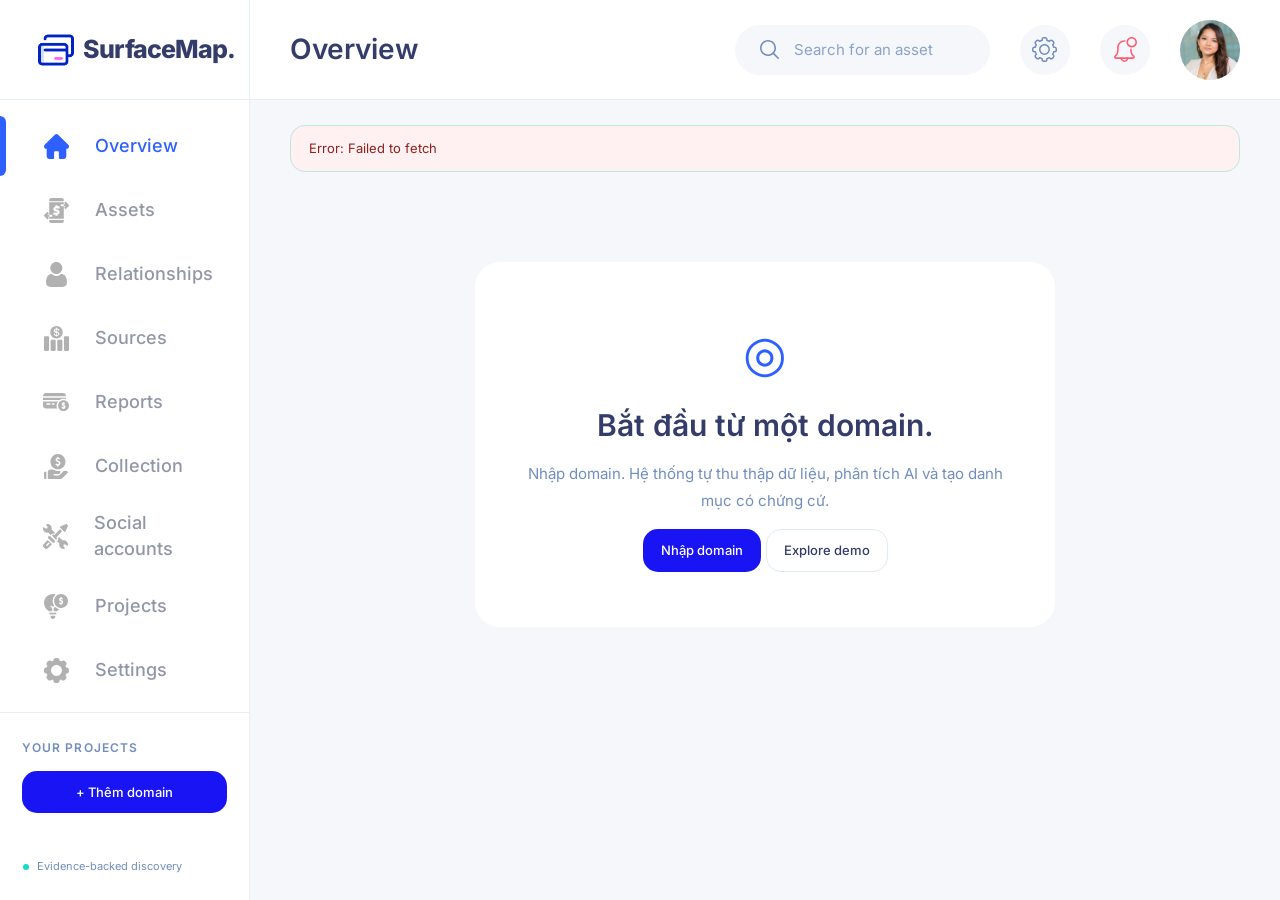
<file: app/FE/index.html>
<!doctype html>
<html lang="en">
<head>
  <meta charset="utf-8" />
  <meta name="viewport" content="width=device-width, initial-scale=1" />
  <title>Surface Map AI — Overview</title>
  <link rel="stylesheet" href="./styles.css?v=12" />
  <link rel="stylesheet" href="./extra.css?v=5" />
</head>
<body>
  <header class="topbar">
    <a class="brand" href="#overview"><img src="./assets/imgIconfinderVector65094737921.png" alt="" width="36" height="36" /><strong>SurfaceMap.</strong></a>
    <div class="headerMain">
      <button class="mobileMenu" id="menuBtn" aria-label="Toggle navigation" aria-expanded="false">☰</button>
      <h1 id="pageTitle">Overview</h1>
      <label class="headerSearch"><img src="./assets/imgGroup6.svg" alt="" /><input id="globalSearch" placeholder="Search for an asset" aria-label="Search for an asset" /></label>
      <div class="headerActions">
        <button id="headerSettings" class="iconButton" aria-label="Project settings"><img src="./assets/imgGroup4.svg" alt="" /></button>
        <button id="notificationsBtn" class="iconButton" aria-label="View claims needing review"><img src="./assets/imgGroup5.svg" alt="" /></button>
        <button id="profileBtn" class="avatar" aria-label="Choose a project"><img src="./assets/imgPexelsChristinaMorillo11816902.png" alt="" /></button>
      </div>
    </div>
  </header>
  <main class="layout">
    <aside class="sidebar" id="sidebar">
      <nav aria-label="Main navigation"><a class="navItem active" href="#overview"><span class="navIcon"><img src="./assets/imgHome2.svg" alt="" /></span><span>Overview</span></a>
<a class="navItem " href="#assetsSection"><span class="navIcon"><img src="./assets/img17Transfer.svg" alt="" /></span><span>Assets</span></a>
<a class="navItem " href="#relationshipsSection"><span class="navIcon"><img src="./assets/imgUser31.svg" alt="" /></span><span>Relationships</span></a>
<a class="navItem " href="#sourcesSection"><span class="navIcon"><img src="./assets/imgLayer11.svg" alt="" /></span><span>Sources</span></a>
<a class="navItem " href="#reportsSection"><span class="navIcon"><img src="./assets/imgGroup13.svg" alt="" /></span><span>Reports</span></a>
<a class="navItem " href="#collectionSection"><span class="navIcon"><img src="./assets/imgGroup14.svg" alt="" /></span><span>Collection</span></a>
<a class="navItem " href="#socialSection"><span class="serviceIcon"><img class="servicePart part7" src="./assets/imgGroup7.svg" alt="" /><img class="servicePart part8" src="./assets/imgGroup8.svg" alt="" /><img class="servicePart part9" src="./assets/imgGroup9.svg" alt="" /><img class="servicePart part10" src="./assets/imgGroup10.svg" alt="" /><img class="servicePart part11" src="./assets/imgGroup11.svg" alt="" /><img class="servicePart part12" src="./assets/imgGroup12.svg" alt="" /></span><span>Social accounts</span></a>
<a class="navItem " href="#workspaceSection"><span class="navIcon"><img src="./assets/imgGroup15.svg" alt="" /></span><span>Projects</span></a>
<button class="navItem" id="navSettings"><span class="navIcon"><img src="./assets/imgSettingsSolid1.svg" alt="" /></span><span>Settings</span></button></nav>
      <section class="workspace" id="workspaceSection"><h2>Your projects</h2><button id="newProjectBtn" class="primary full">+ Thêm domain</button><div id="projectList"></div></section>
      <div class="sidebarFoot"><span class="onlineDot"></span> Evidence-backed discovery</div>
    </aside>
    <section class="content" id="overview">
      <div id="runMessage" class="notice" role="status" hidden></div>
      <div id="emptyState" class="empty"><div class="emptyIcon">◎</div><h1>Bắt đầu từ một domain.</h1><p>Nhập domain. Hệ thống tự thu thập dữ liệu, phân tích AI và tạo danh mục có chứng cứ.</p><button id="startProjectBtn" class="primary">Nhập domain</button> <button id="emptyDemoBtn" class="secondary">Explore demo</button></div>
      <div id="appView" hidden>
        <div class="overviewGrid">
          <section class="cardSection"><div class="sectionTitle"><h2>My inventory</h2><a href="#assetsSection">See all</a></div><div id="stats" class="stats"></div></section>
          <section class="recentSection"><div class="sectionTitle"><h2>Recent observations</h2></div><div id="recentActivity" class="recentCard"></div></section>
          <section class="activitySection"><div class="sectionTitle"><h2>Discovery activity</h2><span class="muted">Last 7 days</span></div><div class="chartCard"><div class="chartLegend"><span><i class="legendDot teal"></i>Assets</span><span><i class="legendDot blue"></i>Sources</span></div><div id="activityChart" class="activityChart"></div></div></section>
          <section class="breakdownSection"><div class="sectionTitle"><h2>Asset statistics</h2></div><div class="chartCard breakdownCard" id="assetBreakdown"></div></section>
        </div>
        <div class="lowerGrid">
          <section class="quickSection"><div class="sectionTitle"><h2>Quick actions</h2></div><div class="quickCard"><div class="quickIntro"><span class="actionOrb">↗</span><div><strong>Keep your inventory current</strong><p>Collect only within your declared scope.</p></div></div><div class="quickButtons"><button id="collectBtn" class="primary">Run collection <span>→</span></button><button id="fullCollectBtn" class="secondary">Full collection</button><button id="demoBtn" class="secondary">Load demo</button></div></div></section>
          <section class="historySection"><div class="sectionTitle"><h2>Observation history</h2></div><div class="chartCard historyCard" id="historyChart"></div></section>
        </div>
        <div class="projectHead" id="reportsSection"><div><div class="eyebrow" id="projectMode"></div><h1 id="projectName"></h1><p id="projectMeta" class="muted"></p></div><div class="actions"><button id="editProjectBtn" class="secondary">Edit project / scope</button><a id="jsonLink" class="button secondary">JSON report</a><a id="csvLink" class="button secondary">CSV assets</a><a id="htmlLink" class="button secondary">HTML report</a><button id="deleteProjectBtn" class="danger">Delete project</button></div></div>
        <section class="panel" id="assetsSection"><div class="panelHead"><h2>Assets</h2><div class="filters"><select id="assetClass"><option value="">All classifications</option><option>controlled</option><option>third_party</option><option>candidate</option><option>insufficient_evidence</option><option>rejected</option></select><select id="assetConfidence"><option value="0">All confidence ranks</option><option value="0.8">Rank ≥ 0.8</option><option value="0.5">Rank ≥ 0.5</option></select><input id="assetSeenAfter" type="datetime-local" aria-label="Observed after" /><input id="assetSource" placeholder="Filter source" /><input id="assetSearch" placeholder="Search assets" /><select id="assetType"><option value="">All types</option></select><select id="assetStatus"><option value="">All statuses</option><option>confirmed</option><option>related</option><option>discovered</option><option>needs_review</option></select></div></div><div class="tableWrap"><table><thead><tr><th>Type</th><th>Value</th><th>Status</th><th>Source</th></tr></thead><tbody id="assetRows"></tbody></table></div></section><section class="panel" id="graphSection"><div class="panelHead"><h2>Relationship map</h2><span class="legend"><i class="dot confirmed"></i> confirmed <i class="dot related"></i> related <i class="dot needs_review"></i> needs review</span></div><div class="filters"><select id="graphStatus"><option value="">All relations</option><option>confirmed</option><option>related</option><option>needs_review</option><option>rejected</option></select><select id="graphDepth"><option value="0">All depths</option><option value="1">Depth 1 from organization</option><option value="2">Depth 2 from organization</option></select></div><div id="graph" class="graph"></div></section><section class="panel" id="relationshipsSection"><div class="panelHead"><h2>Evidence-backed relationships</h2><select id="relationshipStatus" aria-label="Filter relationships"><option value="">All statuses</option><option>confirmed</option><option>related</option><option>needs_review</option><option>rejected</option></select></div><div class="tableWrap"><table><thead><tr><th>Subject</th><th>Relationship</th><th>Object</th><th>Class</th><th>Status</th><th>Confidence</th><th>Source</th></tr></thead><tbody id="relationshipRows"></tbody></table></div></section>
        <section class="panel" id="sourcesSection"><div class="panelHead"><h2>Saved sources</h2><span class="muted">Snapshots with traceable evidence</span></div><div class="tableWrap"><table><thead><tr><th>Source</th><th>Collected</th><th>Snapshot hash</th></tr></thead><tbody id="sourcesRows"></tbody></table></div></section><section class="panel" id="sourcePanel" hidden><h2>Source snapshot</h2><div id="sourceContent"></div></section><section class="panel" id="collectionSection"><div class="panelHead"><h2>Collection logs</h2><span class="muted">Each collector is isolated; errors do not discard other records.</span></div><div class="tableWrap"><table><thead><tr><th>Collector</th><th>Status</th><th>Records</th><th>Duration</th><th>Message</th></tr></thead><tbody id="collectorRows"></tbody></table></div></section>
        <section class="panel" id="socialSection"><div class="panelHead"><h2>Brands and public social accounts</h2><span class="muted">Platform pages are verified only with source-backed links or explicit manual evidence.</span></div><div class="tableWrap"><table><thead><tr><th>Platform</th><th>Profile</th><th>Verification</th><th>Reason</th></tr></thead><tbody id="socialRows"></tbody></table></div></section>
        <section id="assetPanel" class="panel" hidden><h2>Asset observations</h2><div id="assetContent"></div></section><section id="claimPanel" class="panel claim" hidden><h2>Claim detail</h2><div id="claimContent"></div></section>
      </div>
    </section>
  </main>
  <dialog id="projectDialog"><form method="dialog" id="projectForm"><h2>New project</h2><label>Organization name<input name="organization_name" required value="Example Organization" /></label><label>Official website<input name="official_website" required value="https://example.org/" /></label><label>Root domain<input name="root_domain" placeholder="example.org" /></label><label>Allowed domains<input name="allowed_domains" required value="example.org" /><small>Comma separated; subdomains are allowed.</small></label><label>Aliases<input name="aliases" placeholder="Example, Example Labs" /></label><label>Brands<input name="brands" placeholder="Example Labs" /></label><label>Known social accounts (JSON)<textarea name="known_social_accounts" placeholder='[{"platform":"github","url":"https://github.com/example"}]'></textarea></label><label>Authorized assets (comma separated)<input name="authorized_assets" placeholder="https://app.example.org" /></label><label>Authorized scopes (JSON)<textarea name="authorized_scopes" placeholder='[{"kind":"hostname","value":"app.example.org","allowed_tests":["http","tls"]}]'></textarea><small>Active checks require explicit hosts or scopes. Empty scope blocks active checks.</small></label><label>Mode<select name="mode"><option value="passive">passive</option><option value="authorized">authorized</option></select></label><label>Notes<textarea name="notes"></textarea></label><div class="dialogActions"><button type="button" id="cancelProjectBtn" value="cancel" class="secondary">Cancel</button><button value="default" class="primary">Create</button></div></form></dialog>

  <dialog id="setupDialog" aria-labelledby="setupTitle">
    <form id="domainSetupForm">
      <h2 id="setupTitle">Thêm domain</h2>
      <p class="muted">Hệ thống tự tạo project, thu thập dữ liệu và phân tích AI.</p>
      <label for="setupDomain">Domain</label>
      <input id="setupDomain" name="domain" placeholder="example.org" required maxlength="320" autocomplete="off" autocapitalize="none" spellcheck="false" autofocus />
      <p id="setupError" class="formError" role="alert" hidden></p>
      <div class="dialogActions"><button type="button" id="cancelSetupBtn" class="secondary">Hủy</button><button id="setupSubmit" type="submit" class="primary">Bắt đầu</button></div>
    </form>
  </dialog>
  <script src="./config.js?v=1"></script>
  <script src="./app.js?v=13"></script>
</body>
</html>
</file>
<file: app/FE/styles.css>
@import url('./assets/fonts.css');
:root{--bg:#f5f7fa;--ink:#343c6a;--muted:#718ebf;--blue:#2d60ff;--violet:#1814f3;--teal:#16dbcc;--line:#e6eff5;font-family:Inter,Arial,sans-serif;color:var(--ink);background:var(--bg);font-synthesis:none;line-height:1.45}
*{box-sizing:border-box}html{scroll-behavior:smooth;scroll-padding-top:125px}body{margin:0}button,input,select,textarea{font:inherit}button{cursor:pointer}button,a,input,select,textarea{outline-offset:4px}a{color:var(--blue);text-decoration:none}[hidden]{display:none!important}img{display:block}h1,h2,h3,p{margin-top:0}.muted,small{color:var(--muted)}.muted{font-size:13px}small{font-size:12px}
.topbar{height:100px;display:flex;align-items:center;background:white;border-bottom:1px solid var(--line);position:sticky;top:0;z-index:20}.brand{width:250px;flex:none;height:100%;display:flex;gap:9px;align-items:center;padding-left:38px;border-right:1px solid var(--line);color:var(--ink)}.brand strong{font-size:25px;font-weight:800;letter-spacing:-1px}.headerMain{display:flex;gap:30px;align-items:center;padding:20px 40px;width:calc(100% - 250px)}.headerMain h1{font-size:28px;font-weight:600;margin:0;flex:1}.headerSearch{width:255px;height:50px;border-radius:40px;display:flex;gap:15px;align-items:center;padding:0 25px;background:var(--bg)}.headerSearch img{flex:none}.headerSearch input{background:transparent;border:0;min-width:0;width:100%;padding:0;font-size:15px;color:var(--ink)}input::placeholder,textarea::placeholder{color:#8ba3cb}.headerActions{display:flex;align-items:center;gap:30px}.iconButton{padding:0;display:grid;place-items:center;border:0;background:transparent;width:50px;height:50px;border-radius:50%}.iconButton:hover{box-shadow:0 0 0 3px var(--line)}.avatar{padding:0;border:0;border-radius:50%;width:60px;height:60px;overflow:hidden;position:relative;background:var(--bg);flex:none}.avatar img{position:absolute;width:138.462px;height:92.308px;max-width:none;left:-58.154px;top:0}.mobileMenu{display:none}
.layout{display:grid;grid-template-columns:250px minmax(0,1fr);min-height:calc(100vh - 100px)}.sidebar{background:white;border-right:1px solid var(--line);position:sticky;top:100px;height:calc(100vh - 100px);overflow-y:auto;padding-top:14px}.navItem{position:relative;display:flex;align-items:center;gap:26px;min-height:64px;padding:12px 30px 12px 43px;width:100%;background:none;border:0;text-align:left;font-size:18px;font-weight:500;color:#9297a8}.navItem:hover{color:var(--blue);background:#f8faff}.navItem.active{color:var(--blue)}.navItem.active:before{content:'';position:absolute;left:0;top:2px;bottom:2px;width:6px;border-radius:0 10px 10px 0;background:var(--blue)}.navIcon{display:grid;place-items:center;flex:none;width:26px;height:26px}.serviceIcon{position:relative;display:block;width:25px;height:25px;flex:none}.servicePart{position:absolute}.part7{right:0;top:0}.part8{left:0;bottom:0}.part9{left:21.36%;top:50.36%}.part10{left:35.5%;top:23.11%}.part11{right:.05%;bottom:.04%}.part12{left:0;top:0}.workspace{padding:26px 22px 16px;margin-top:10px;border-top:1px solid var(--line)}.workspace h2{font-size:12px;font-weight:600;letter-spacing:.09em;text-transform:uppercase;color:var(--muted);margin-bottom:14px}.sidebarFoot{font-size:11px;color:var(--muted);display:flex;gap:8px;align-items:center;padding:20px 23px}.onlineDot{width:6px;height:6px;background:var(--teal);border-radius:50%}
.content{min-width:0;width:100%;max-width:1500px;padding:25px 40px 40px;margin:0 auto}.sectionTitle{display:flex;align-items:center;justify-content:space-between;gap:12px;margin:0 0 18px;min-height:27px}.sectionTitle h2{font-size:22px;font-weight:600;line-height:1.2;margin:0}.cardSection>.sectionTitle,.recentSection>.sectionTitle,.quickSection>.sectionTitle,.historySection>.sectionTitle{margin-bottom:20px}.sectionTitle a{font-size:17px;font-weight:600;color:var(--ink)}.overviewGrid{display:grid;grid-template-columns:minmax(0,730fr) minmax(0,350fr);gap:24px 30px}.stats{display:grid;grid-template-columns:repeat(2,minmax(0,1fr));gap:30px}.inventoryCard{height:235px;min-width:0;border-radius:25px;background:white;border:1px solid #dfeaf2;overflow:hidden;font-family:Lato,Inter,Arial,sans-serif}.inventoryCard.featured{color:white;border:0;background:linear-gradient(115deg,#4c49ed 2.61%,#0a06f4 101.2%)}.cardBody{padding:22px 25px;position:relative;height:165px}.cardEyebrow{font-size:12px;color:var(--muted);margin:0}.featured .cardEyebrow{color:#ffffffb3}.cardNumber{font-size:25px;font-weight:700;line-height:1.15;margin-top:2px}.cardChip{position:absolute;right:25px;top:25px;width:34.771px;height:34.771px}.cardFacts{display:flex;gap:24px;margin-top:26px}.cardFacts>div{min-width:0;flex:1}.cardFacts strong{display:block;font-size:15px;font-weight:600;margin-top:3px;white-space:nowrap;overflow:hidden;text-overflow:ellipsis}.cardFooter{display:flex;justify-content:space-between;align-items:center;gap:14px;height:70px;border-top:1px solid #dfeaf2;padding:18px 25px;font-size:20px;font-weight:600}.featured .cardFooter{border:0;background:linear-gradient(#ffffff26,#ffffff00)}.cardFooter span{overflow:hidden;white-space:nowrap;text-overflow:ellipsis}.cardFooter picture{flex:none}.cardFooter img{flex:none}.recentCard{height:235px;border-radius:25px;background:white;padding:20px 24px;display:flex;flex-direction:column;justify-content:center;gap:10px}.observationItem{display:flex;gap:14px;align-items:center;min-width:0;cursor:pointer;border:0;background:none;text-align:left;padding:0;width:100%;color:var(--ink)}.observationItem:hover .observationText strong{color:var(--blue)}.observationIcon{position:relative;width:55px;height:55px;flex:none}.observationArtwork{position:absolute;top:0;left:0;width:55px;height:55px}.observationArtwork>img:first-child{position:absolute;inset:0}.observationArtwork>img:last-child{position:absolute;left:15.697px;top:15.697px}.icon1>img:last-child{left:17.063px;top:20.218px}.icon2>img:last-child{left:18.872px;top:16.624px}.observationText{min-width:0;flex:1}.observationText strong{font-size:14px;font-weight:500;display:block;overflow:hidden;text-overflow:ellipsis;white-space:nowrap}.observationText small{display:block;font-size:12px;margin-top:5px}.observationItem>.status{padding:3px 5px;font-size:9px;max-width:70px}
.chartCard{border-radius:25px;background:white;padding:25px;height:322px;overflow:hidden}.chartLegend{display:flex;justify-content:flex-end;gap:25px;color:var(--muted);font-size:13px;margin-bottom:18px}.chartLegend span{display:flex;gap:9px;align-items:center}.legendDot{width:13px;height:13px;border-radius:50%;display:inline-block}.teal{background:var(--teal)}.blue{background:var(--violet)}.activityChart svg,.historyCard svg{display:block;width:100%;height:auto;max-height:250px}.breakdownCard{display:flex;align-items:center;justify-content:center;flex-direction:column;gap:8px;padding:15px}.statusPie{width:240px;height:240px;flex:none}.pieLegend{display:flex;justify-content:center;gap:10px;flex-wrap:wrap;color:var(--muted);font-size:11px}.pieLegend span{display:flex;align-items:center;gap:5px}.pieLegend i{height:7px;width:7px;border-radius:50%}
.lowerGrid{display:grid;grid-template-columns:minmax(0,445fr) minmax(0,635fr);gap:30px;margin-top:24px;margin-bottom:28px}.quickCard{height:276px;border-radius:25px;background:white;padding:30px}.quickIntro{display:flex;align-items:center;gap:15px;margin-bottom:25px}.quickIntro strong{font-size:15px;font-weight:600}.quickIntro p{font-size:13px;color:var(--muted);margin:5px 0 0}.actionOrb{display:grid;place-items:center;border-radius:50%;color:var(--blue);font-size:28px;background:#edf1ff;width:55px;height:55px;flex:none}.quickButtons{display:flex;gap:12px;flex-wrap:wrap}.quickButtons .primary{display:flex;justify-content:space-between;min-width:190px;gap:18px}.quickButtons .primary span{font-size:22px;line-height:1}.historyCard{height:276px;padding:20px 25px}
.primary,.secondary,.button,.danger{display:inline-flex;align-items:center;justify-content:center;border-radius:15px;padding:11px 17px;min-height:42px;font-size:13px;font-weight:500;border:1px solid transparent;text-decoration:none;cursor:pointer}.primary{background:var(--violet);color:white}.primary:hover{background:#302bdb}.secondary,.button.secondary{background:white;color:var(--ink);border-color:#dfeaf2}.secondary:hover{background:var(--bg)}.danger{background:white;color:#fe5c73;border-color:#ffdbe2}.danger:hover{background:#fff5f7}button:disabled{opacity:.55;cursor:wait}.full{width:100%;margin-bottom:10px}.projectItem{display:block;background:none;border:0;border-radius:12px;text-align:left;width:100%;padding:10px;color:var(--ink);font-size:13px;cursor:pointer}.projectItem.active,.projectItem:hover{color:var(--blue);background:#eef3ff}.projectItem small{display:block;font-size:11px;margin-top:4px}.projectHead{display:flex;justify-content:space-between;align-items:center;flex-wrap:wrap;gap:18px;margin:0 0 24px;padding:24px 25px;background:white;border-radius:25px}.projectHead>div:first-child{min-width:0;flex:1 1 280px}.projectHead h1{font-size:22px;margin:4px 0}.projectHead p{margin:0;overflow-wrap:anywhere;font-size:12px}.eyebrow{font-size:10px;letter-spacing:.1em;text-transform:uppercase;color:var(--blue);font-weight:600}.actions{display:flex;gap:8px;flex-wrap:wrap}.notice{background:#e5faf5;color:#166d59;border:1px solid #bde8dc;border-radius:15px;padding:13px 18px;margin-bottom:20px;font-size:13px}.empty{max-width:580px;text-align:center;margin:10vh auto;background:white;border-radius:25px;padding:55px 45px}.empty h1{font-size:30px;font-weight:600;margin-bottom:12px}.empty p{font-size:15px;color:var(--muted);line-height:1.8}.emptyIcon{font-size:50px;color:var(--blue);margin-bottom:15px}
.panel{min-width:0;background:white;border:0;border-radius:25px;padding:25px;margin-bottom:24px}.panelHead{display:flex;justify-content:space-between;align-items:center;gap:14px;flex-wrap:wrap;margin-bottom:18px}.panel h2{font-size:20px;font-weight:600;margin:0}.panel h3{font-size:16px;font-weight:600;margin-top:20px}.filters{display:flex;gap:8px;flex-wrap:wrap;min-width:0}.filters input,.filters select,input,select,textarea{min-width:0;border:1px solid #dfeaf2;border-radius:12px;padding:10px 12px;color:var(--ink);background:white;font-size:13px}.filters input{width:165px}.filters select{max-width:210px}.tableWrap{overflow:auto}table{border-collapse:collapse;width:100%;font-size:13px}th,td{padding:13px 10px;text-align:left;border-bottom:1px solid #edf2f7;vertical-align:middle}th{color:var(--muted);font-weight:500;font-size:12px;white-space:nowrap}td{color:#505887}td strong{font-weight:500}tbody tr:last-child td{border-bottom:0}.assetRow,.claimRow,.sourceRow{cursor:pointer}.assetRow:hover,.claimRow:hover,.sourceRow:hover{background:#f8faff}.status{display:inline-flex;border-radius:20px;font-size:10px;font-weight:500;white-space:nowrap;padding:4px 8px}.status.confirmed{background:#e2faf2;color:#16a879}.status.related{background:#eaf0ff;color:#396aff}.status.discovered{background:#eef2f8;color:#718ebf}.status.needs_review{background:#fff2dc;color:#d59323}.status.rejected{background:#fff0f3;color:#fe5c73}.legend{display:flex;align-items:center;gap:7px;color:var(--muted);font-size:11px;flex-wrap:wrap}.dot{width:7px;height:7px;display:inline-block;border-radius:50%}.dot.confirmed{background:var(--teal)}.dot.related{background:var(--blue)}.dot.needs_review{background:#ffbb38}.graph{margin-top:16px;height:360px;overflow:auto;background:#fbfcff;border:1px solid #edf2f7;border-radius:15px}.graph svg{min-width:620px;width:100%;display:block}.graphEdge{cursor:pointer}.claim dl{display:grid;grid-template-columns:135px minmax(0,1fr);gap:9px;font-size:13px}.claim dt{color:var(--muted)}.claim dd{margin:0;overflow-wrap:anywhere}.claim blockquote{margin:18px 0;background:#f5f7ff;border-left:3px solid var(--blue);border-radius:0 12px 12px 0;padding:16px;font-size:14px}.claim textarea{display:block;width:100%;min-height:90px;margin:12px 0}.claim select{max-width:100%;margin-right:8px}.claim p,#assetContent p{font-size:13px;overflow-wrap:anywhere}.sourceSnapshot{white-space:pre-wrap;overflow-wrap:anywhere;font-size:12px;max-height:400px;overflow:auto;padding:16px;border-radius:12px;background:var(--bg);color:var(--ink)}
dialog{border:1px solid var(--line);border-radius:25px;width:min(560px,calc(100% - 32px));max-height:85vh;padding:28px;box-shadow:0 15px 70px #343c6a26;color:var(--ink)}dialog::backdrop{background:#1b225657}form h2{font-size:22px;font-weight:600}form label{display:block;font-size:13px;margin:15px 0}form input,form select,form textarea{display:block;width:100%;margin-top:7px}form textarea{min-height:72px}form small{display:block;font-size:11px;margin-top:5px}.dialogActions{display:flex;justify-content:flex-end;gap:12px;margin-top:24px}#assetContent label{display:block;font-size:13px;margin:12px 0}#assetContent input{margin-left:8px;max-width:100%}
@media(max-width:1200px){.headerMain{gap:20px;padding:20px 30px}.headerActions{gap:18px}.content{padding:24px 30px}.stats{gap:20px}.overviewGrid,.lowerGrid{gap:24px 20px}.sectionTitle h2{font-size:19px}.cardBody,.cardFooter{padding-left:20px;padding-right:20px}.cardChip{right:20px}.recentCard{padding:20px 16px}.observationItem{gap:10px}.cardFacts{gap:15px}.chartCard{padding:22px}.quickCard{padding:25px}.headerSearch{width:225px;padding:0 20px}.brand strong{font-size:24px}.brand{padding-left:30px}}
@media(max-width:1024px){.brand{width:210px;padding-left:25px;gap:8px}.brand strong{font-size:21px}.layout{grid-template-columns:210px minmax(0,1fr)}.headerMain{width:calc(100% - 210px);padding:20px 25px;gap:16px}.headerMain h1{font-size:24px}.navItem{padding-left:30px;gap:20px;font-size:15px}.headerActions{gap:15px}.headerSearch{width:200px}.headerSearch input{font-size:12px}.avatar{width:50px;height:50px}.avatar img{width:115.385px;height:76.923px;left:-48.462px}.content{padding:24px 25px}.stats{gap:15px}.cardBody{padding:22px 16px}.cardChip{right:16px}.cardFooter{padding:18px 16px;font-size:16px}.cardFacts strong{font-size:12px}.cardFacts .cardEyebrow{font-size:10px}.recentCard{padding:15px}.observationItem>.status{display:none}.observationText strong{font-size:11px}.observationText small{font-size:10px}.statusPie{width:190px;height:190px}.breakdownCard{padding:20px 10px}.quickIntro{align-items:flex-start}.quickCard{padding:22px}.quickIntro strong{font-size:13px}.quickButtons{gap:8px}.quickButtons .primary{min-width:0;width:100%}.quickButtons .secondary{flex:1;padding:9px;font-size:11px}.historyCard{padding:22px 18px}}
@media(max-width:800px){.brand{display:none}.topbar{height:140px;display:block}.headerMain{width:100%;height:140px;padding:20px 25px;display:grid;grid-template-columns:35px 1fr 35px;grid-template-rows:40px 40px;gap:20px 12px}.headerMain h1{font-size:20px;text-align:center}.mobileMenu{display:block;padding:0;border:0;background:none;color:var(--ink);font-size:22px}.headerActions{display:block}.headerActions>.iconButton{display:none}.avatar{width:35px;height:35px}.avatar img{width:80.769px;height:53.846px;left:-33.923px}.headerSearch{grid-row:2;grid-column:1/-1;width:100%;height:40px;padding:0 20px;gap:12px}.headerSearch input{font-size:13px}.layout{display:block;min-height:calc(100vh - 140px)}.sidebar{display:none;position:fixed;top:140px;left:0;width:250px;height:calc(100vh - 140px);z-index:25;box-shadow:10px 20px 35px #343c6a15}.sidebar.open{display:block}.content{padding:24px 25px}.overviewGrid{grid-template-columns:minmax(0,1fr);gap:24px}.cardBody{padding:22px 25px}.cardFooter{font-size:20px;padding:18px 25px}.cardFacts strong{font-size:14px}.cardFacts .cardEyebrow{font-size:11px}.recentCard{height:auto;min-height:220px;padding:22px 25px}.observationItem{gap:18px}.observationText strong{font-size:14px}.observationText small{font-size:12px}.observationItem>.status{display:inline-flex}.lowerGrid{grid-template-columns:1fr;gap:24px}.quickCard{height:auto;min-height:230px;padding:25px}.quickIntro strong{font-size:15px}.quickButtons .primary{min-width:180px;width:auto}.quickButtons .secondary{flex:0;padding:11px 17px;font-size:13px}.sectionTitle h2{font-size:18px}.chartCard{height:300px}.breakdownCard{min-height:300px}.statusPie{width:240px;height:240px}.panel{padding:20px}.panel h2{font-size:18px}.projectHead{padding:22px}.empty{margin:5vh auto;padding:35px 25px}html{scroll-padding-top:160px}}
@media(max-width:480px){.sectionTitle,.cardSection>.sectionTitle,.recentSection>.sectionTitle,.quickSection>.sectionTitle,.historySection>.sectionTitle{min-height:20px;margin-bottom:14px}.overviewGrid{gap:16px}.sectionTitle h2{font-size:16px}.sectionTitle a{font-size:14px}.content{padding:22px 25px;background:white}.stats{display:flex;gap:20px;overflow-x:auto;padding-bottom:0;scrollbar-width:none;scroll-snap-type:x mandatory}.stats::-webkit-scrollbar{display:none}.inventoryCard{flex:0 0 265px;height:170px;scroll-snap-align:start;border-radius:20px}.cardBody{height:119px;padding:16px 20px}.cardNumber{font-size:20px}.cardChip{top:17px;right:19px;width:29px;height:29px}.cardFacts{margin-top:16px;gap:15px}.cardFacts strong{font-size:12px}.cardFacts .cardEyebrow{font-size:10px}.cardFooter{height:51px;padding:10px 20px;font-size:16px}.recentCard{padding:15px 0;background:transparent;min-height:220px}.observationItem{gap:12px}.observationText strong{font-size:12px}.observationText small{font-size:11px}.chartCard{padding:15px 0;background:transparent;border-radius:0;height:270px}.chartLegend{font-size:11px;margin-bottom:20px;gap:20px}.breakdownCard{height:300px;padding:0}.lowerGrid{margin-top:24px}.quickCard{padding:25px 20px;border-radius:20px}.quickButtons .primary{width:100%}.historyCard{height:240px}.projectHead{padding:20px;border-radius:20px}.projectHead h1{font-size:20px}.projectHead .actions{gap:8px}.projectHead .actions>*{padding:9px 12px;font-size:11px}.panel{border-radius:20px;padding:20px}.filters{width:100%}.filters>*{max-width:100%;flex:1 1 125px}.filters input{width:100%}.panelHead .legend{width:100%}.claim dl{grid-template-columns:1fr;gap:5px}.claim dd{margin-bottom:10px}.graph{height:320px}.empty h1{font-size:25px}.empty p{font-size:13px}}
</file>
<file: app/FE/extra.css>
/* Interaction details shared by inventory and evidence views. */
.primary,.secondary,.navItem,.projectItem{transition:background .15s,color .15s,box-shadow .15s}
.sourceHash{display:block;max-width:280px;overflow:hidden;text-overflow:ellipsis;font-family:ui-monospace,monospace;font-size:11px}
.formError{color:#b4233e;background:#fff0f3;padding:12px;border-radius:12px;font-size:13px;margin-top:15px}
#setupDomain{width:100%}
@media(prefers-reduced-motion:reduce){html{scroll-behavior:auto}*{transition:none!important}}
</file>
